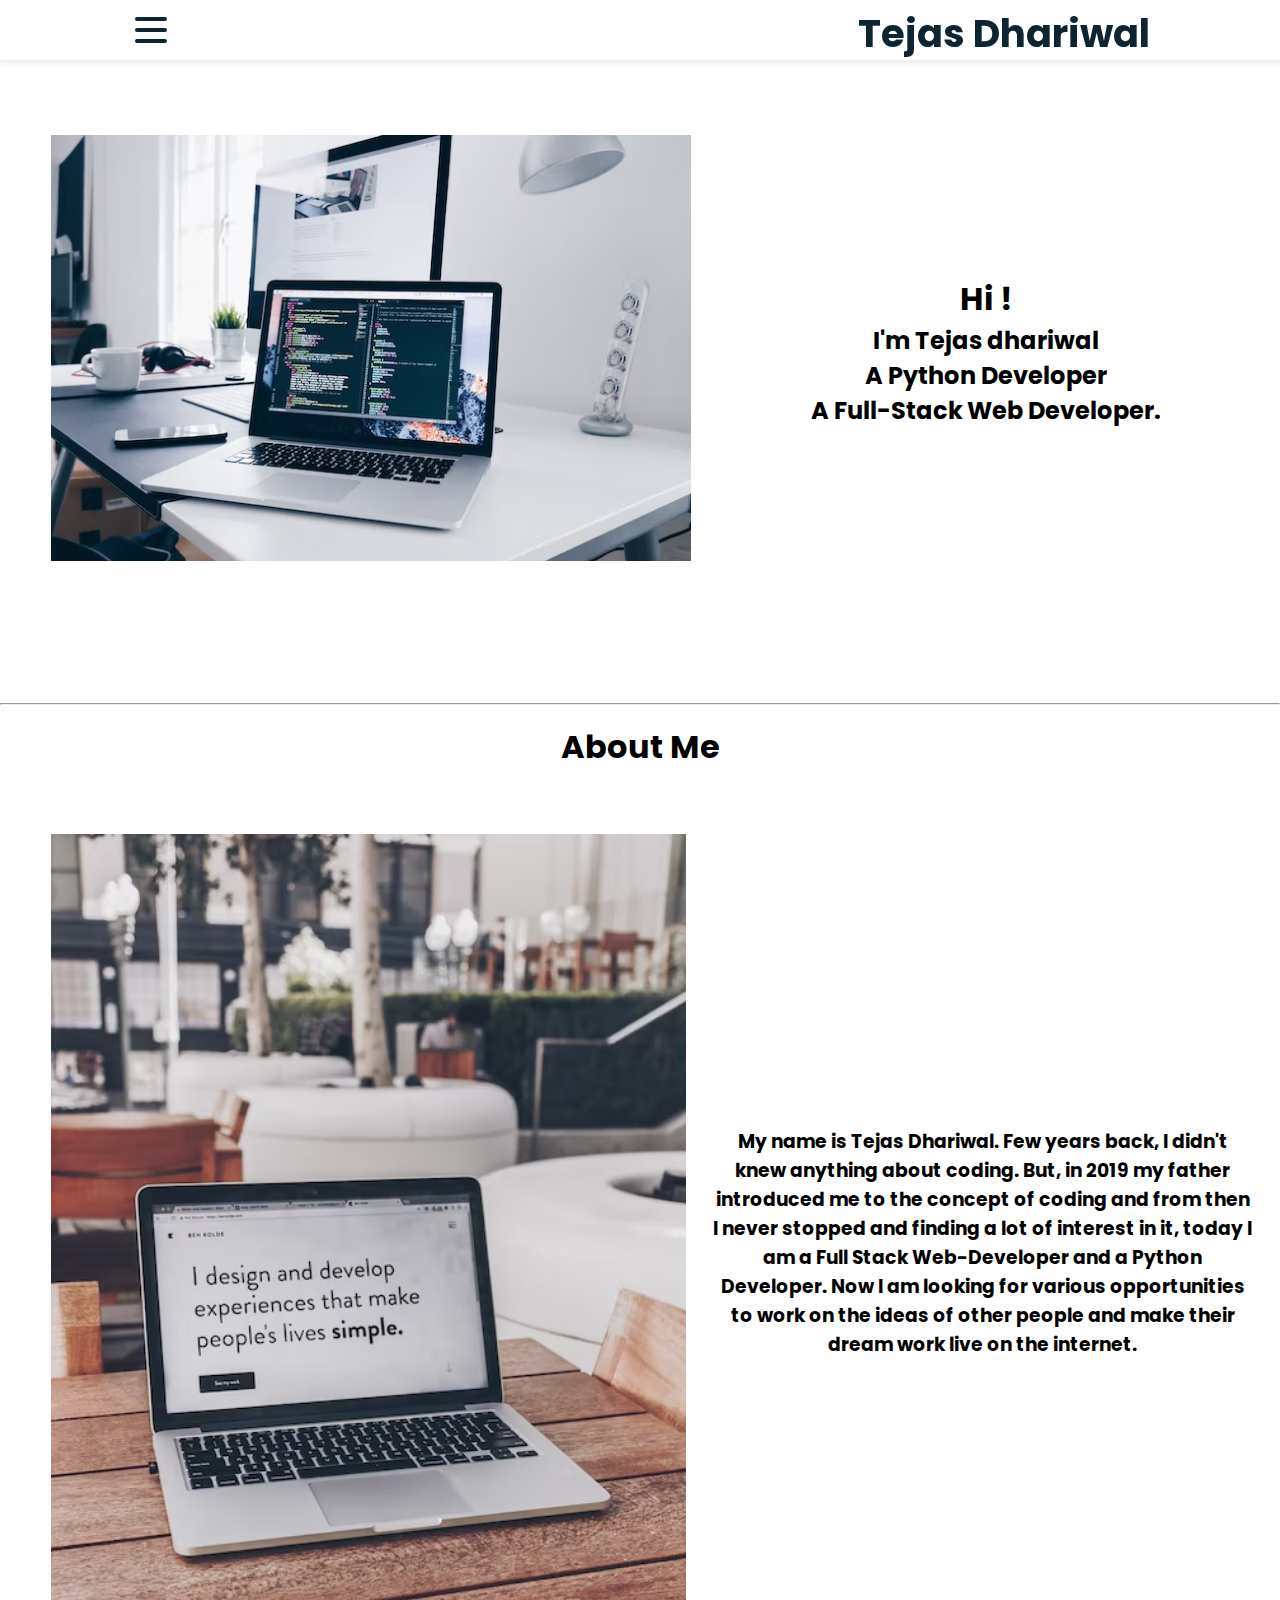
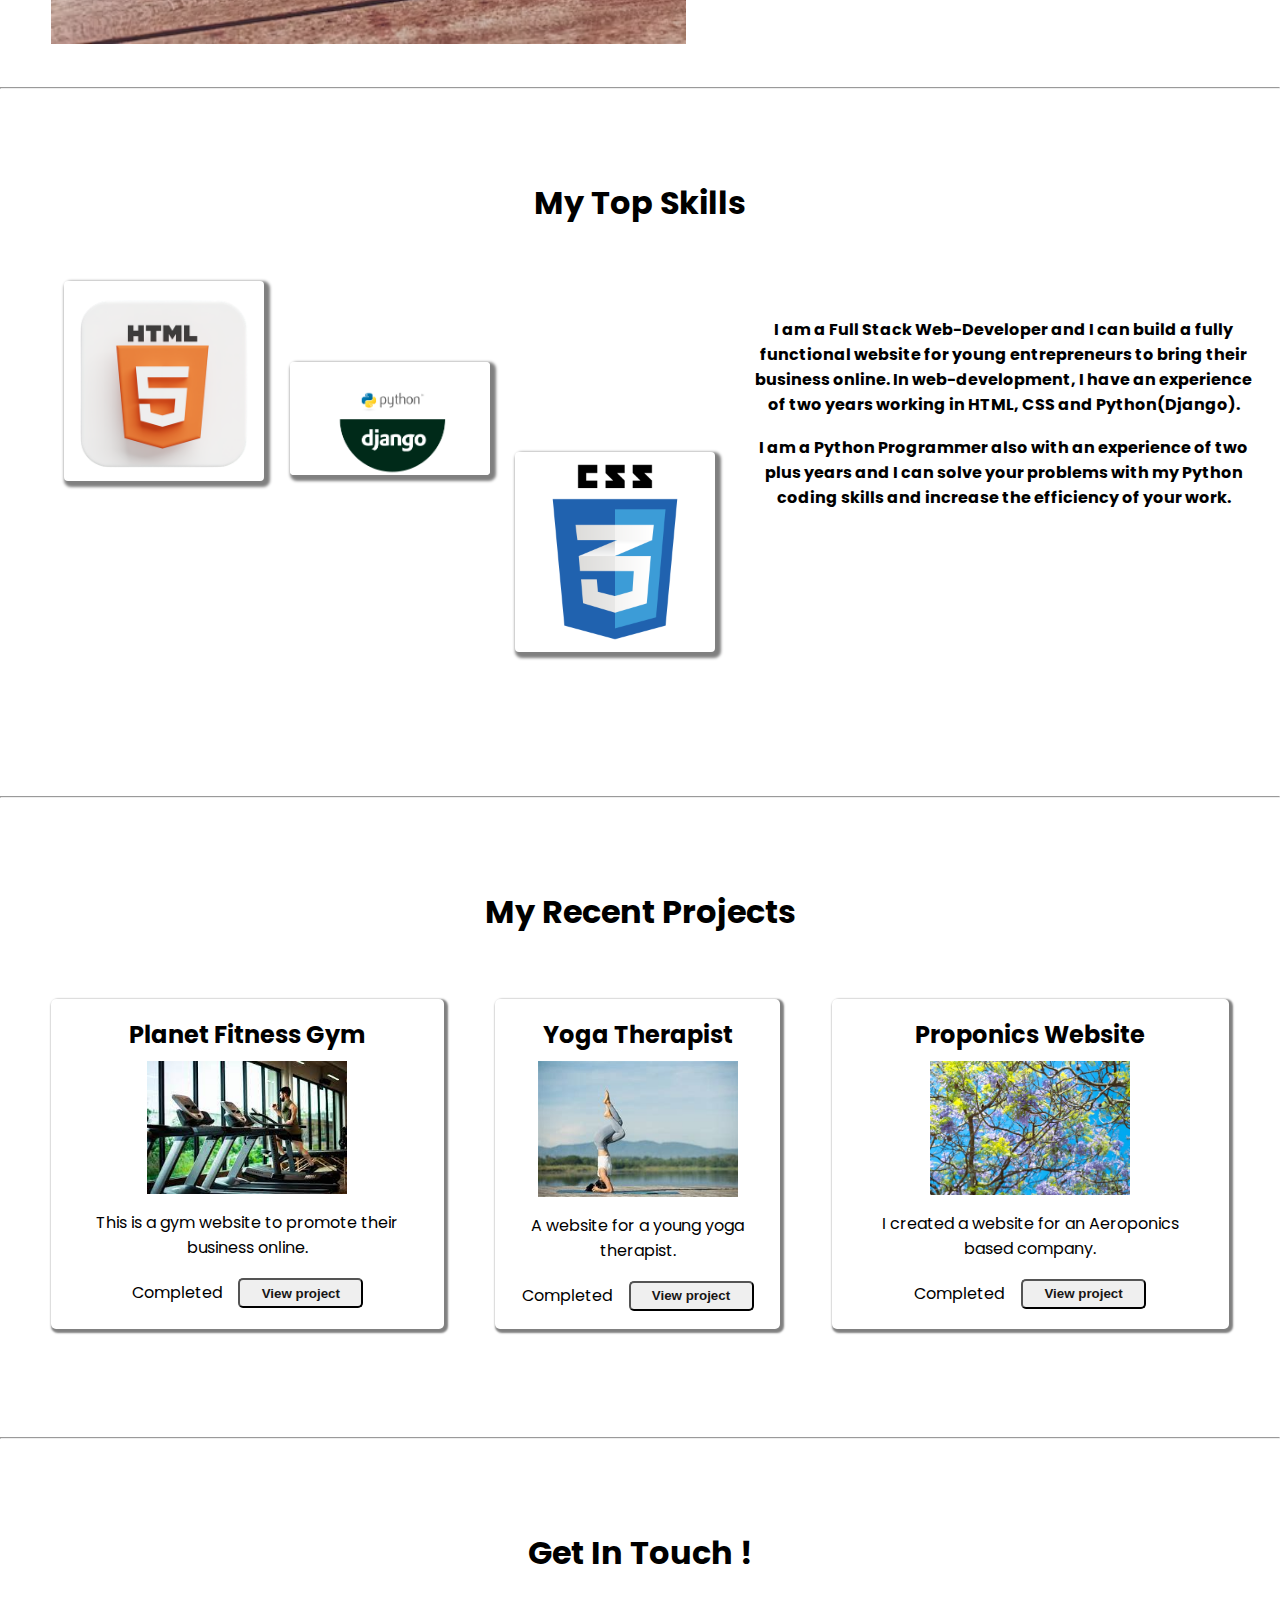
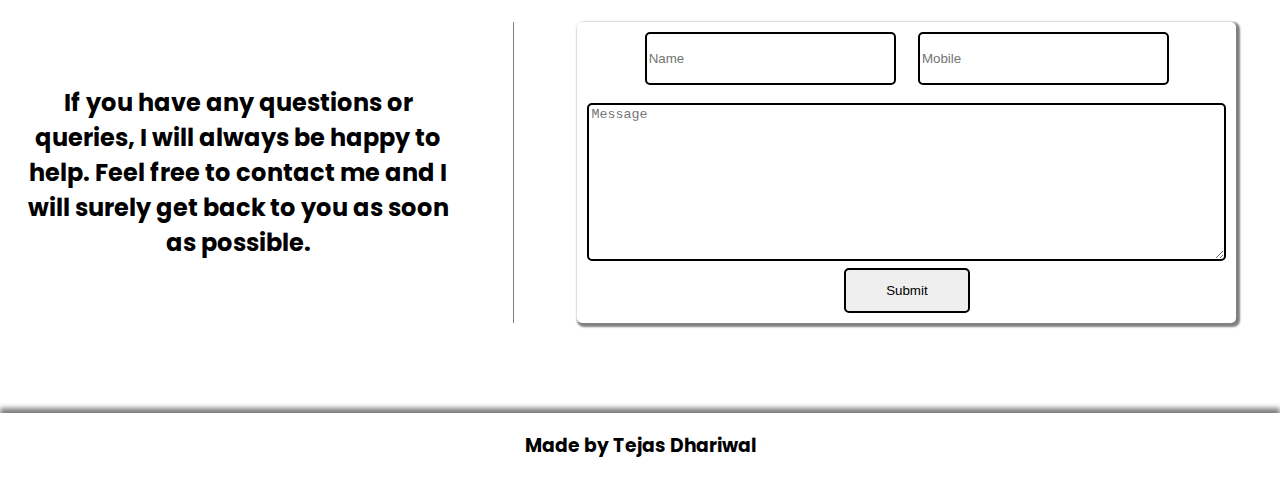
<file: index.html>
<!DOCTYPE html>
<html lang="en">

<head>
    <meta charset="UTF-8">
    <meta http-equiv="X-UA-Compatible" content="IE=edge">
    <meta name="viewport" content="width=device-width, initial-scale=1.0">
    <title>Tejas Dhariwal | Portfolio
    </title>
    <link rel="stylesheet" href="https://fonts.googleapis.com/css?family=Kanit">
    <link rel="stylesheet" href="style/style.css">
</head>

<body>
    <!-- Navbar -->
    <nav>
        <div class="navbar">
            <div class="container nav-container">
                <input class="checkbox" type="checkbox" name="" id="" />
                <div class="hamburger-lines">
                    <span class="line line1"></span>
                    <span class="line line2"></span>
                    <span class="line line3"></span>
                </div>
                <div class="logo">
                    <h1>Tejas Dhariwal</h1>
                </div>
                <div class="menu-items">
                    <li><a href="#about">About</a></li>
                    <li><a href="#skills">Skills</a></li>
                    <li><a href="#projects">Projects</a></li>
                    <li><a href="#contact">Contact</a></li>
                </div>
            </div>
        </div>
    </nav>

    <!-- Main body -->
    <div class="main">
        <!-- Intro Section -->
        <div class="intro">
            <div class="intro-image">
                <img src="images/img9.avif" alt="" class="intro-img">
            </div>
            <div class="intro-content">
                <h1 class="intro-heading">Hi !</h1>
                <h2 class="intro-text" id="intro-text1">I'm Tejas dhariwal</h2>
                <h2 class="intro-text" id="intro-text2">A Python Developer</h2>
                <h2 class="intro-text" id="intro-text3">A Full-Stack Web Developer.</h2>
            </div>
        </div>
        <hr>

        <!-- About Section -->
        <div class="about" id="about">
            <h1 class="about-heading">About Me</h1>
            <div class="about-info">
                <div class="about-image">
                    <img src="images/img14.avif" alt="img" class="about-img">
                </div>
                <div class="about-content">
                    <h3 class="about-me">My name is Tejas Dhariwal. Few years back, I didn't knew anything about coding.
                        But, in 2019 my father introduced me to the concept of coding and from then I never stopped and
                        finding a lot of interest in it, today I am a Full Stack Web-Developer and a Python Developer.
                        Now I
                        am looking for various opportunities to work on the ideas of other people and make their dream
                        work
                        live on the internet.

                    </h3>
                </div>
            </div>
        </div>
        <hr>

        <!-- Skills Section -->
        <div class="skills" id="skills">
            <h1 class="skills-heading">My Top Skills</h1>
            <div class="content">
                <div class="skill-img">
                    <img src="images/img1.webp" alt="img1" id="img1" class="img" width="200px">
                    <img src="images/img3.png" alt="img3" id="img2" class="img" width="300px">
                    <img src="images/img2.png" alt="img2" id="img3" class="img" width="200px">
                </div>
                <div class="skill-content">
                    <div class="skill-content1">
                        <h4>
                            I am a Full Stack Web-Developer and I can build a fully functional website for young
                            entrepreneurs to bring their business online. In web-development, I have an experience of two
                            years working in HTML, CSS and Python(Django).
                        </h4>

                    </div>
                    <div class="skill-content2">
                        <h4>
                            I am a Python Programmer also with an experience of two plus years and I can solve your
                            problems
                            with my Python coding skills and increase the efficiency of your work.
                        </h4>
                    </div>
                </div>
            </div>
        </div>
        <hr>

        <!-- Projects Section -->
        <div class="projects" id="projects">
            <h1 class="projects-heading">My Recent Projects</h1>
            <div class="projects-content">
               
                <div class="project">
                    <h2 class="project-title">Planet Fitness Gym</h2>
                    <img src="images/img5.jpg" alt="" class="project-img">
                    <p class="project-desc">This is a gym website to promote their business online.</p>
                    <span class="project-status">Completed</span>
                    <form action="projects/p1/gym.html" method="post" class="project-form">
                        <button class="project-view">View project</button>
                    </form>
                </div>

                <div class="project">
                    <h2 class="project-title">Yoga Therapist</h2>
                    <img src="images/img15.jfif" alt="" class="project-img">
                    <p class="project-desc">A website for a young yoga therapist.</p>
                    <span class="project-status">Completed</span>
                    <form action="projects/p2/index.html" method="post" class="project-form">
                        <button class="project-view">View project</button>
                    </form>
                </div>

                <div class="project">
                    <h2 class="project-title">Proponics Website</h2>
                    <img src="images/img8.avif" alt="" class="project-img">
                    <p class="project-desc">I created a website for an Aeroponics based company.</p>
                    <span class="project-status">Completed</span>
                    <form action="https://proponics.mystrikingly.com/" method="post" class="project-form">
                        <button class="project-view">View project</button>
                    </form>
                </div>
            </div>
        </div>
        <hr>

        
        <!-- Contact Section -->
        <div class="contact" id="contact">
            <h1 class="contact-heading">Get In Touch !</h1>
            <div class="contact-content">
                <div class="contact-quote">
                    <h2 class="quote">If you have any questions or queries, I will always be happy to help. Feel free to
                        contact me and I will surely get back to you as soon as possible.</h2>
                </div>
                <form class="contact-form" onsubmit="sendToWhatsapp();">
                    <div class="userdetails">
                        <input type="text" placeholder="Name" class="name" id="name" name="name">
                        <input type="text" placeholder="Mobile" class="email" id="mob" name="email">
                    </div>
                    <div class="user-message">
                        <textarea cols="77" rows="10" placeholder="Message" class="mess" name="message" id="mess"></textarea>
                    </div>

                    <button class="btn" type="submit">Submit</button>

                </form>
            </div>
        </div>

    </div>

    <!-- Footer -->
    <footer class="footer">
        <h3 class="footer-content">Made by Tejas Dhariwal</h3>
    </footer>

    <script src="script.js"></script>
</body>

</html>
</file>
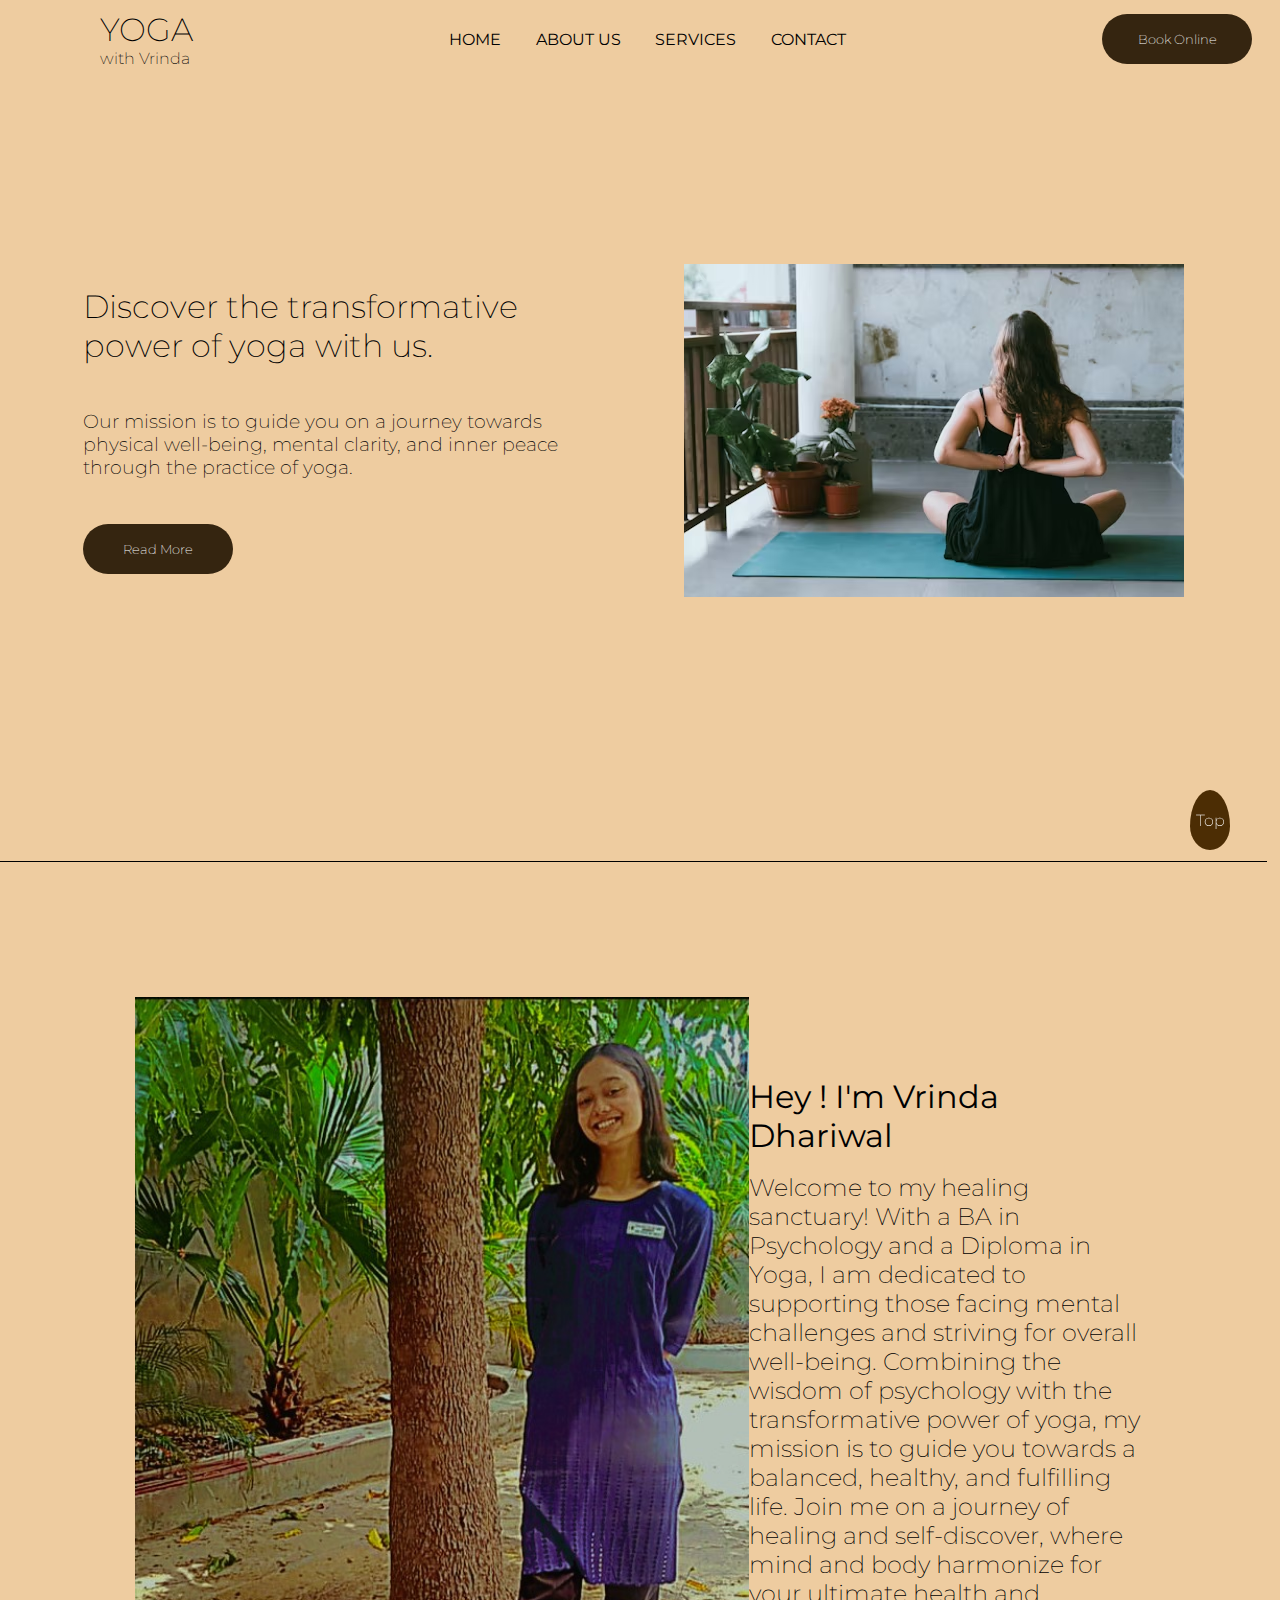
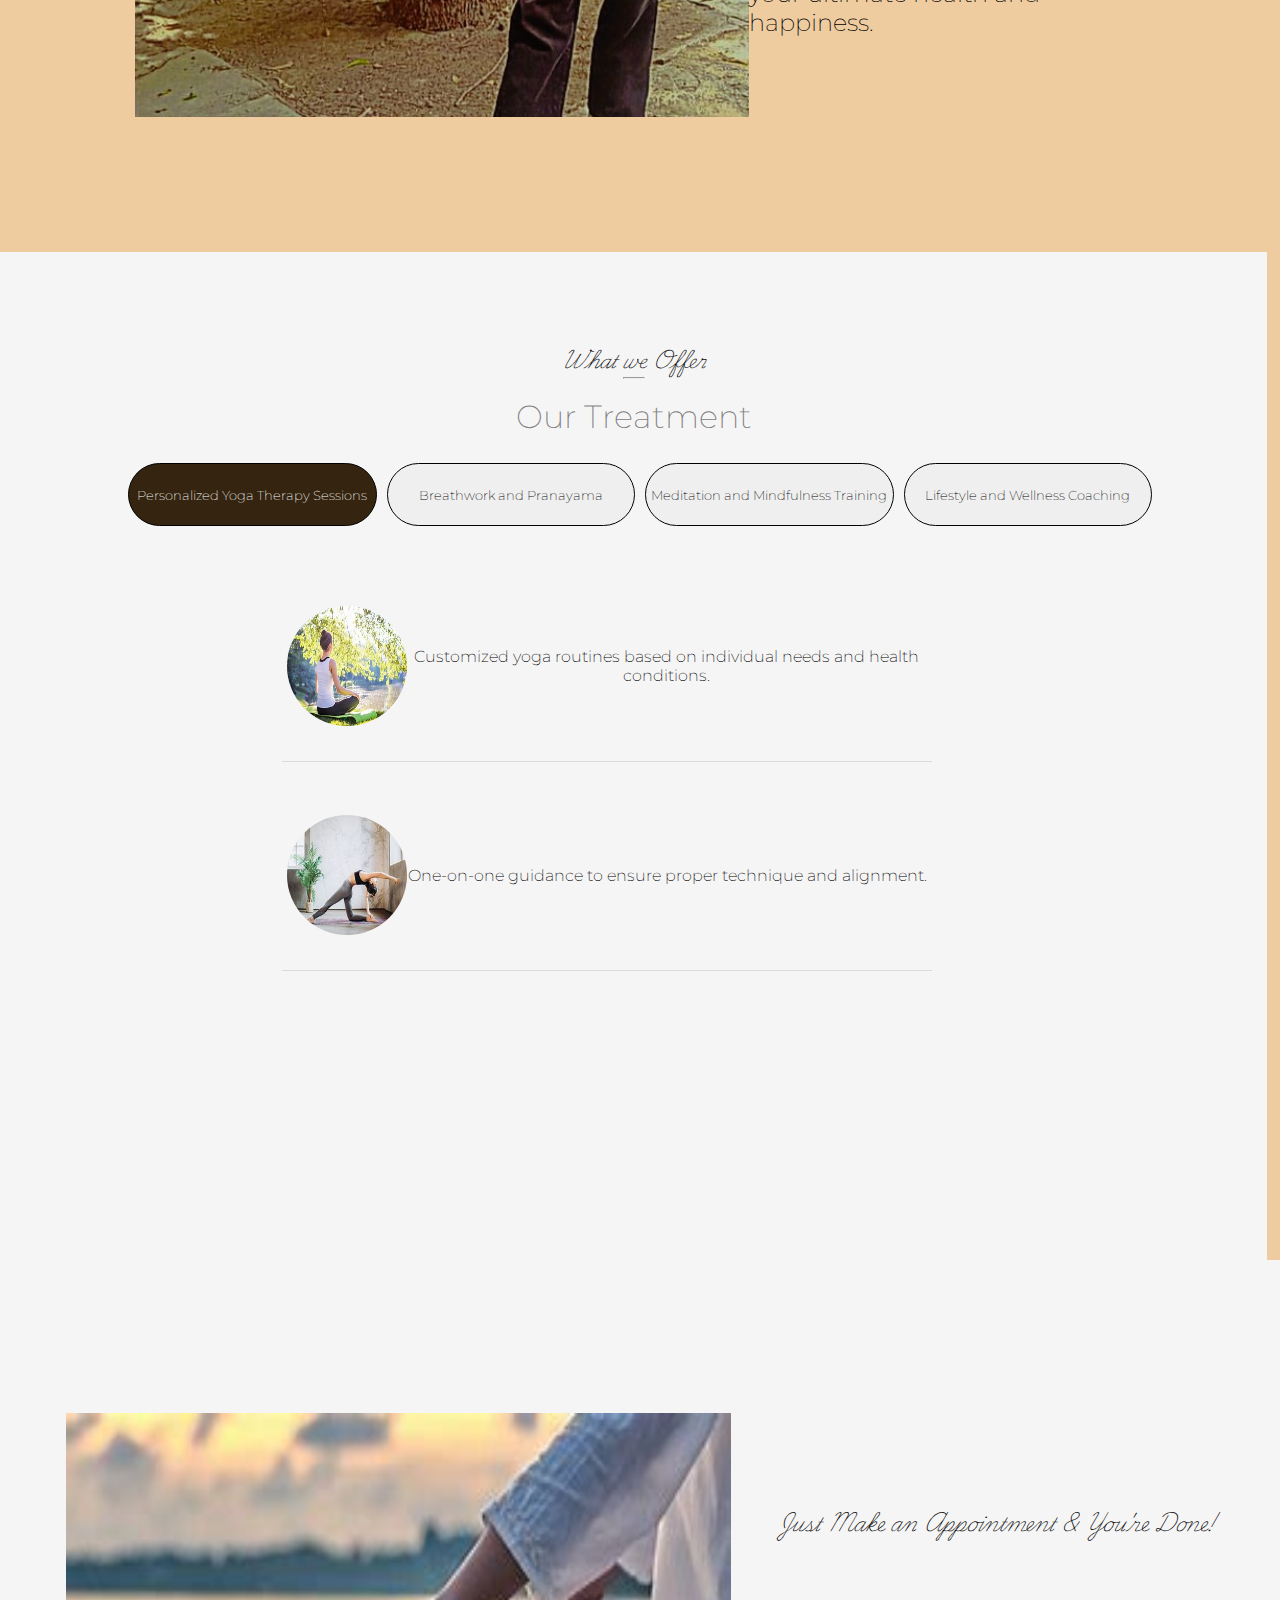
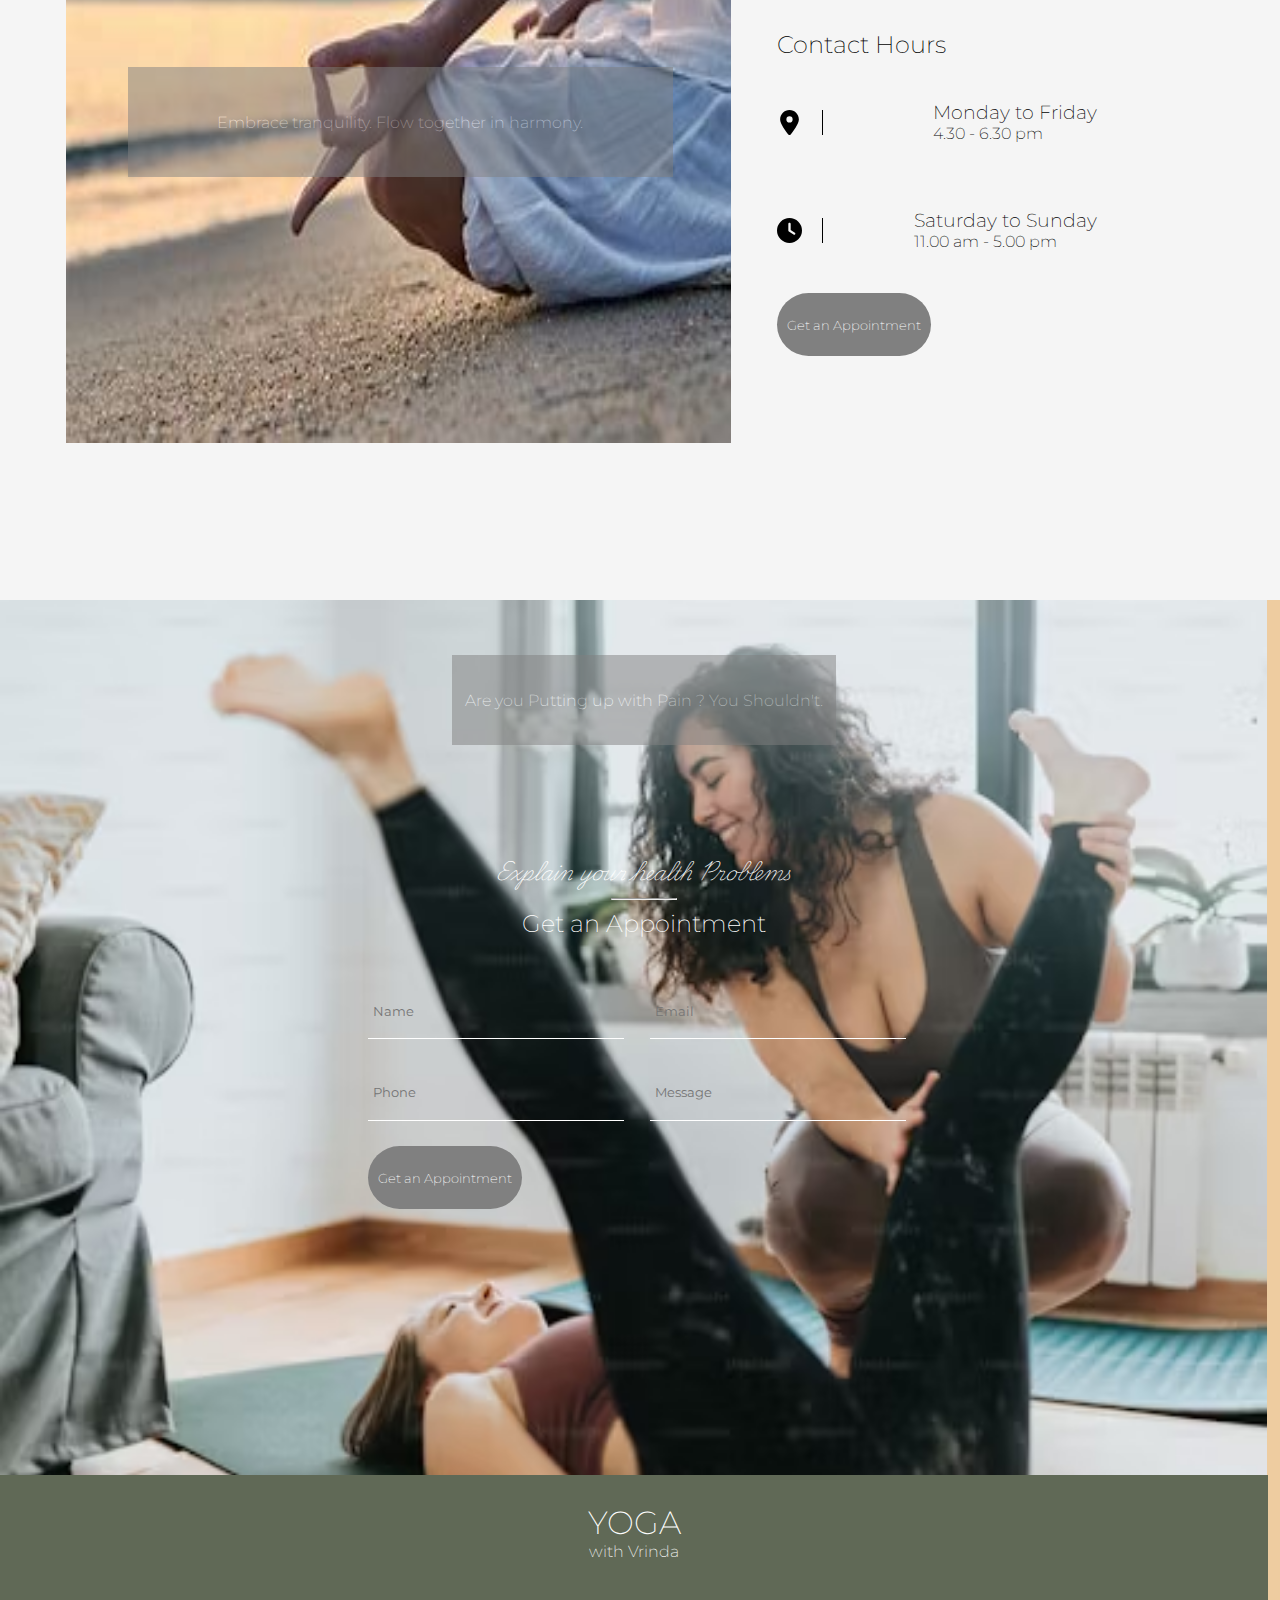
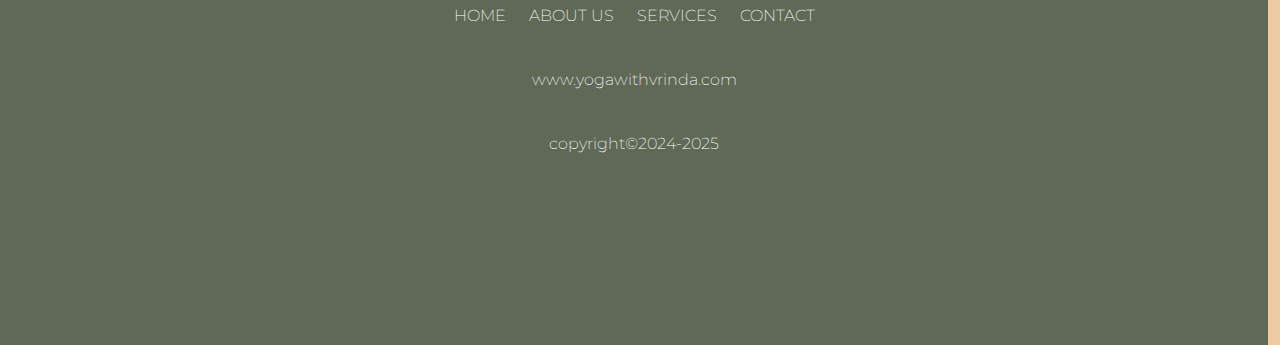
<file: New folder/index.html>
<!DOCTYPE html>
<html lang="en">
    <head>
        <meta charset="UTF-8">
        <meta name="viewport" content="width=device-width, initial-scale=1.0">
        <title>Vrinda Dhariwal | Yoga Therapist</title>
        
        <!-- icons import link -->
        <link rel="preconnect" href="https://fonts.googleapis.com">
        <link rel="preconnect" href="https://fonts.gstatic.com" crossorigin>
        <link href="https://fonts.googleapis.com/css2?family=Montserrat:ital,wght@0,100..900;1,100..900&display=swap" rel="stylesheet">
        
        <!-- fonts import link -->
        <link rel="preconnect" href="https://fonts.googleapis.com">
        <link rel="preconnect" href="https://fonts.gstatic.com" crossorigin>
        <link href="https://fonts.googleapis.com/css2?family=Playwrite+US+Trad:wght@100..400&display=swap" rel="stylesheet">
        
        
        <!-- style links -->
        <link rel="stylesheet" href="css/style.css">
        <link rel="stylesheet" href="css/utility.css">

        <style>
            .contact2{
                background-image: url("imgs/img14.avif");
            }
        </style>

    
</head>
<body>

    <!-- navbar -->
    <!-- hamburger -->
    <div class="menu">
        <img src="imgs/img3.svg" alt="">
    </div>

    <nav>
        <ul>
            <li class="heading">
                <h1>YOGA</h1>
                <h4>with Vrinda</h4>
            </li>

            <li class="parent">

                <p><a href="#intro">HOME</a></p>
                <p><a href="#aboutMe">ABOUT US</a></p>
                <p><a href="#services">SERVICES</a></p>
                <p><a href="#contact">CONTACT</a></p>
            </li>

            <li class="btn"><button onclick="window.location.href = '#contact2';" class="b1">Book Online</button></li>
        </ul>
    </nav>


    <!-- introduction -->
    <div class="intro" id="intro">
        <div class="container">
            <h1>Discover the transformative power of yoga with us.</h1>
    
            <h3>Our mission is to guide you on a journey towards physical well-being, mental clarity, and inner peace through the practice of yoga.</h3>
    
            <a href="#aboutMe"><button class="b1">Read More</button></a>
        </div>
    
        <img src="imgs/img1.avif" alt="" class="intro-img">
    </div>
    
    

    <!-- about us -->
    <div class="aboutMe" id="aboutMe">
        <img src="imgs/img2.jpg" class="aboutImg" alt="">
    
        <div class="aboutInfo">
            <h1>Hey ! I'm Vrinda Dhariwal</h1>
            <h2>
                Welcome to my healing sanctuary! With a BA in Psychology and a Diploma in Yoga, I am dedicated to supporting those facing mental challenges and striving for overall well-being. Combining the wisdom of psychology with the transformative power of yoga, my mission is to guide you towards a balanced, healthy, and fulfilling life. Join me on a journey of healing and self-discover, where mind and body harmonize for your ultimate health and happiness.
            </h2>
        </div>
    
    </div>
    
    <!-- my services -->
    <div id="services" class="services">

        <h3 class="heading font2">What we Offer</h3>
        <hr>
        <h1 class="sub-head">Our Treatment</h1>
    
        <!-- categories -->
        <div class="cats">
        
            <button name="btn" value="d1" class="cat cat1">Personalized Yoga Therapy Sessions</button>
            <button name="btn" value="d2" class="cat cat2">Breathwork and Pranayama</button>
            <button name="btn" value="d3" class="cat cat3">Meditation and Mindfulness Training</button>
            <button name="btn" value="d4" class="cat cat4">Lifestyle and Wellness Coaching</button>
        
    
        </div>
    
        <div class="cat-data">
            <!-- here data will be rendered as per the category selected -->
             <div class="p1">
                <img class="img1" src="imgs/img8.jfif" alt="">
                <h4>Customized yoga routines based on individual needs and health conditions.</h4>
             </div>
             <div class="p2">
                <img class="img2" src="imgs/img9.jfif" alt="">
                <h4>One-on-one guidance to ensure proper technique and alignment.</h4>
             </div>
        </div>
    
    </div>
    
    <!-- contact -->
    <div class="contact" id="contact">

        <div class="left">
            <img src="imgs/img11.jfif" alt="">
            <p>Embrace tranquility. Flow together in harmony.</p>
        </div>
    
        <div class="right">
            <h3 class="font2">Just Make an Appointment & You're Done!</h3>
    
            <h2>Contact Hours</h2>
    
            <div class="timeInfo">
                <img src="imgs/img12.svg" alt="">
                <div class="time">
                    <h3>Monday to Friday</h3>
                    <h4>4.30 - 6.30 pm</h4>
                </div>
            </div>
            <div class="timeInfo">
                <img src="imgs/img13.svg" alt="">
                <div class="time">
                    <h3>Saturday to Sunday</h3>
                    <h4>11.00 am - 5.00 pm</h4>
                </div>
            </div>
    
            <button onclick="window.location.href = '#contact2';" class="b1" >Get an Appointment</button>
        </div>
    </div>
    
    <!-- contact section2 -->
    <div class="contact2" id="contact2">
        <p class="message">Are you Putting up with Pain ? You Shouldn't.</p>
    
        <h3 class="font2">Explain your health Problems</h3>
        <hr>
        <h2>Get an Appointment</h2>
    
        <form>
            <input type="text" class="name" name="name" placeholder="Name">
            <input type="text" class="email" name="email" placeholder="Email">
            <input type="text" class="phone" name="phone" placeholder="Phone">
            <input type="text" class="message" name="message" placeholder="Message">
    
            <button class="b1">Get an Appointment</button>
        </form>
    </div>

    <!-- top icon -->
    <div class="icon-container">
        <a href="#intro" class="drop-icon">Top</a>
    </div>

    <!-- footer -->
    <footer>
        <div class="heading">
            <h1>YOGA</h1>
            <h4>with Vrinda</h4>
        </div>
    
        <div class="parent">
    
            <p><a href="#intro">HOME</a></p>
            <p><a href="#aboutMe">ABOUT US</a></p>
            <p><a href="#services">SERVICES</a></p>
            <p><a href="#contact">CONTACT</a></p>
        </div>
    
        <p>www.yogawithvrinda.com</p>
        <p>copyright&copy;2024-2025</p>
    </footer>

    <!-- script -->
    <script src="script/newscript.js"></script>
</body>
</html>
</file>
<file: style/style.css>
@import url("https://fonts.googleapis.com/css2?family=Poppins:ital,wght@0,100;0,200;0,300;0,400;0,500;0,600;0,700;0,800;0,900;1,100;1,200;1,300;1,400;1,500;1,600;1,700;1,800;1,900&display=swap");

* {
    margin: 0;
    padding: 0;
    /* box-sizing: border-box; */
}

body {
    font-family: "Poppins", sans-serif;
}

button {
    cursor: pointer;
}


/* Navbar */
.container {
    max-width: 1050px;
    width: 90%;
    margin: auto;
}

.navbar {
    width: 100%;
    box-shadow: 2px 2px 2px 2px rgb(146 161 176 / 15%);
    top: 0;
    position: fixed;
    background-color: white;
    z-index: 100;
}

.nav-container {
    display: flex;
    justify-content: space-between;
    align-items: center;
    height: 62px;
}

.navbar .menu-items {
    display: flex;
}

.navbar .nav-container li {
    list-style: none;
}
.navbar .container a{
    color: white;
}
.navbar .nav-container a {
    text-decoration: none;
    color: white;
    font-weight: 500;
    font-size: 1.2rem;
    padding: 0.7rem;
}

.navbar .nav-container a:hover {
    font-weight: bolder;
}

.nav-container {
    display: block;
    position: relative;
    height: 60px;
}

.nav-container .checkbox {
    position: absolute;
    display: block;
    height: 32px;
    width: 32px;
    top: 20px;
    left: 20px;
    z-index: 5;
    opacity: 0;
    cursor: pointer;
}

.nav-container .hamburger-lines {
    display: block;
    height: 26px;
    width: 32px;
    position: absolute;
    top: 17px;
    left: 20px;
    z-index: 2;
    display: flex;
    flex-direction: column;
    justify-content: space-between;
}

.nav-container .hamburger-lines .line {
    display: block;
    height: 4px;
    width: 100%;
    border-radius: 10px;
    background: #0e2431;
}

.nav-container .hamburger-lines .line1 {
    transform-origin: 0% 0%;
    transition: transform 0.4s ease-in-out;
}

.nav-container .hamburger-lines .line2 {
    transition: transform 0.2s ease-in-out;
}

.nav-container .hamburger-lines .line3 {
    transform-origin: 0% 100%;
    transition: transform 0.4s ease-in-out;
}

.navbar .menu-items {
    padding-top: 120px;
    box-shadow: inset 0 0 2000px rgba(255, 255, 255, .5);
    height: 100vh;
    width: 100%;
    transform: translate(-150%);
    display: flex;
    flex-direction: column;
    margin-left: -40px;
    padding-left: 50px;
    transition: transform 0.5s ease-in-out;
    text-align: center;
    background-color: black;
    opacity: .6;
}

.navbar .menu-items li {
    margin-bottom: 1.2rem;
    font-size: 1.5rem;
    font-weight: 500;
}

.logo {
    position: absolute;
    top: 5px;
    right: 15px;
    font-size: 1.2rem;
    color: #0e2431;
}

.nav-container input[type="checkbox"]:checked~.menu-items {
    transform: translateX(0);
}

.nav-container input[type="checkbox"]:checked~.hamburger-lines .line1 {
    transform: rotate(45deg);
}

.nav-container input[type="checkbox"]:checked~.hamburger-lines .line2 {
    transform: scaleY(0);
}

.nav-container input[type="checkbox"]:checked~.hamburger-lines .line3 {
    transform: rotate(-45deg);
}

.nav-container input[type="checkbox"]:checked~.logo {
    display: none;
}

/* Main body */
.main {
    margin-top: 5vh;
    text-align: center;
}

/* Intro Section */
.intro-image {
    margin: 5vh 2vw 5vh 2vw;
}

.intro-img {
    width: 50vw;
}

.intro {
    margin: 10vh 2vw 10vh 2vw;
    display: flex;
    align-content: space-between;
}

.intro-content {
    margin: auto;
}

@media screen and (max-width: 1000px) {
    .intro-img {
        width: 92vw;
    }

    .intro {
        display: block;
    }

    .intro-content {
        margin-top: 2vh;
        text-align: center;
    }
}


/* About Section */
.about {
    margin: 2vh 2vw 2vh 2vw;
    align-items: center;
}

.about-heading {
    margin-bottom: 5vh;
}

.about-info {
    display: flex;
    justify-content: space-around;
    align-items: center;
}

.about-img {
    height: 90vh;
}

.about-image {
    margin: 2vh 2vw 2vh 2vw;
}

@media screen and (max-width:1000px) {
    .about-info {
        display: block;
        text-align: center;
    }

    .about-img {
        width: 70vw;
    }
}

/* Skills section */
.skills {
    margin: 10vh 2vw 10vh 2vw;
}

.skill-img {
    margin: 0 2vw 5vh 2vw;
    display: flex;
    align-items: flex-start;
}

.img {
    width: 200px;
    box-shadow: 3px 3px 3px 3px grey;
    border-radius: 4px;
    margin: 1vh 1vw 1vh 1vw
}

#img2 {
    margin-top: 10vh
}

#img3 {
    margin-top: 20vh;
}

.skills-heading {
    text-align: center;
    margin-bottom: 5vh;
}

.content {
    display: flex;
    text-align: center;
}

.skill-content {
    margin-top: 5vh;
}

.skill-content1 {
    margin-bottom: 2vh;
}

@media screen and (max-width:1000px) {
    .content {
        display: block;
    }

    .skill-img {
        display: block;
        width: 100vw;
        text-align: center;
    }

    #img2 {
        margin-top: 1vh;
    }

    #img3 {
        margin-top: 1vh;
    }
}

/* Projects section */
.projects {
    margin: 10vh 2vw 10vh 2vw;
}

.projects-heading {
    text-align: center;
    margin-bottom: 5vh;
}

.projects-content {
    display: flex;
    justify-content: space-around;
}

.project {
    box-shadow: 2px 2px 2px 2px grey;
    border-radius: 5px;
    text-align: center;
    padding: 2vh 2vw 2vh 2vw;
    margin: 2vh 2vw 2vh 2vw;
}

.project-title {
    margin-bottom: 1vh;
}

.project-img {
    width: 200px;
    margin-bottom: 1vh;
}

.project-view {
    margin-top: 2vh;
}

.project-view {
    margin-left: 1vw;
    font-weight: bold;
    border-radius: 5px;
    margin-top: 2vh;
    width: 125px;
    height: 30px;
    color: rgb(23, 22, 22);
}

.project-view:hover {
    background-color: rgb(23, 22, 22);
    transition: 0.5s;
}

.project-form {
    display: inline;
}

@media screen and (max-width: 900px) {
    .projects-content {
        display: block;
    }
}

/* Telling the user that what can i do for them */
.help {
    margin: 2vh 2vw 5vh 2vw;
    text-align: center;
}

.help-heading {
    margin-bottom: 2vh;
}

.help-info {
    display: flex;
    align-content: space-around;
}

.help-info1 {
    box-shadow: 2px 2px 2px 2px gray;
    border-radius: 4px;
    padding: 2vh 2vw 2vh 2vw;
    margin: auto;
    width: 40vw;
    height: 65vh;
}

.help-info1-img {
    border-radius: 5px;
    width: 40vw;
    height: 45vh;
}

.help-info1-btn {
    width: 150px;
    height: 40px;
    border: 2px solid black;
    border-radius: 5px;
    background-color: white;
    font-weight: bolder;
    margin-top: 1vh;
    color: rgb(23, 22, 22);
    padding: 5px 5px 5px 5px;
}

.help-info1-btn:hover {
    background-color: rgb(23, 22, 22);
    transition: 0.5s;
}

.help-info2 {
    box-shadow: 2px 2px 2px 2px gray;
    border-radius: 5px;
    margin: auto;
    width: 40vw;
    height: 65vh;
    padding: 2vh 2vw 2vh 2vw;
}

.help-info2-img {
    border-radius: 5px;
    width: 38vw;
    height: 50vh;
}

.help-info2-btn {
    margin-top: 1vh;
    border: 2px solid black;
    border-radius: 5px;
    width: 150px;
    height: 40px;
    background-color: white;
    font-weight: bolder;
    color: rgb(23, 22, 22);
    padding: 5px 5px 5px 5px;
}

.help-info2-btn:hover {
    background-color: rgb(23, 22, 22);
    transition: 0.5s;
}

@media screen and (max-width:1150px) {
    .help-info2-img {
        height: 45vh;
    }
}

@media screen and (max-width:1000px) {
    .help-info {
        display: block;
    }

    .help-heading {
        margin-bottom: 5vh;
    }

    .help-info1 {
        margin-bottom: 5vh;
        width: 80vw;
        height: 68vh;
    }

    .help-info1-img {
        width: 70vw;
        height: 50vh;
    }

    .help-info2 {
        width: 80vw;
        height: 68vh;
    }

    .help-info2-img {
        width: 70vw;
        height: 50vh;
    }

}

/* Contact Section */
.contact {
    margin: 10vh 2vw 10vh 2vw;
}

.contact-heading {
    text-align: center;
    margin-bottom: 5vh;
}

.contact-content {
    display: flex;
    align-content: space-between;
}

.contact-quote {
    display: flex;
    align-items: center;
    justify-items: center;
    border-right: 1px solid grey;
    padding-right: 7vh;
    text-align: center;
}


.contact-form {
    box-shadow: 2px 2px 2px 2px grey;
    border-radius: 5px;
    padding: 10px 10px 10px 10px;
    text-align: center;
    margin: 0 2vh 0 7vh;
}

.name {
    width: 19vw;
    height: 5vh;
    margin-right: 1vh;
    border: 2px solid black;
    border-radius: 5px;
    padding: 2px;
}

.email {
    margin-left: 1vh;
    width: 19vw;
    height: 5vh;
    border: 2px solid black;
    border-radius: 5px;
    padding: 2px;
}

.mess {
    margin-top: 2vh;
    border: 2px solid black;
    border-radius: 5px;
    padding: 2px;
}

.btn {
    height: 5vh;
    width: 14vh;
    border: 2px solid black;
    border-radius: 5px;
}

.btn:hover {
    background-color: rgb(42, 42, 42);
    color: rgb(42, 42, 42);
    transition: 1s;


}

@media screen and (max-width: 1100px) {
    .navbar .container a{
        color: white;
    }
    .contact-content {
        display: block;
    }

    .contact-quote {
        margin: 2vh 0;
        margin-left: 10vw;
        border: 0ch;
    }
    .contact-form{
        margin-right: 11vw;
        box-shadow: none;
    }
    .contact-form .name, .contact-form .email{
        width: 30vw;
    }

    .mess {
        width: 65vw;
    }
}

/* Footer Section */
.footer {
    margin-top: 5vh;
    /* box-shadow: 2px grey inset; */
    box-shadow: 0px -5px 5px grey;
    text-align: center;
    padding: 2vh 2vw 2vh 2vw;
}
</file>
<file: New folder/css/style.css>
@keyframes slideRight {
    from{
        position: absolute;
        right: -40vw;
    }
    to{
        right: 11vw;
    }
}

@keyframes slideLeft {
    from{
        position: absolute;
        left: -40vw;
    }
    to{
        left: 11vw;
    }
}

*{
    margin: 0;
    padding: 0;

    /* add font here */
    font-family: "Montserrat", sans-serif;
    font-optical-sizing: auto;
    font-weight: 200;
    font-style: normal;

}

body{
    background-color: rgb(238, 204, 160);
}

/* hamburger */
.menu{
    z-index: 2;
    position: absolute;
    top: 3vh;
    left: 10vw;
    cursor: pointer;
    display: none;
}
.menu img{
    width: 30px;
}

/* message */
.Message{
    background-color: grey;
    color: white;
    opacity: .5;
    width: 30vw;
    border-radius: 10px;
    padding: 10px;
    margin: 1vw;
    margin-top: 12vh;
    animation: slideLeft 2s ease;
}

/* navbar */
nav{
    position: absolute;
    top: 0;
    left: 0;
}
nav ul{
    display: flex;
    align-items: center;
    justify-content: space-between;
    width: 90vw;
    list-style-type: none;
    padding: 10px 100px;
}

nav ul li:nth-child(2){
    width: 35%;
    display: flex;
    align-items: center;
    justify-content: space-between;
}
nav ul li a{
    height: 90%;
    padding: 3px;
    font-weight: bolder;
    text-decoration: none;
    color: black;
}
nav ul li a:hover{
    font-weight: bold;
    cursor: pointer;
}
nav ul li:nth-child(2){
    border-bottom: 0;
    font-weight: 100;
}

nav ul .parent > *:hover{
    border-bottom: 1px solid black;
}

/* introduction section */

.intro{
    
    height: 90vh;
    width: 95vw;
    padding: 2vw;
    border-bottom: 1px solid black;
    display: flex;
    align-items: center;
    justify-content: space-around;
}
.intro .container{
    width: 40%;
}

.intro .container h1{
    margin-bottom: 5vh;
}
.intro .container h3{
    margin-bottom: 5vh;
}

/* about us */
.aboutMe{
    display: flex;
    align-items: center;
    justify-content: space-around;
    padding: 15vh;
}

.aboutMe .aboutInfo{
    width: 40vw;
}

.aboutMe .aboutInfo h1{
    font-weight: bolder;
    margin-bottom: 2vh;
}
.aboutMe .aboutImg{
    height: 80vh;
}

/* services section */
.services{
    width: 99vw;
    height: 112vh;
    text-align: center;
    background-color: whitesmoke;
}
.services .heading{
    padding-top: 10vh;
    font-size: large;
}
.services .sub-head{
    color: grey;
    margin: 2vh 0;
}
.services hr{
    width: 20px;
    margin: 0 auto;
}

.services .cats .cat1{
    background-color: rgb(53, 37, 16);
    color: white;
}

.services .cats{
    display: flex;
    width: 80vw;
    margin: 3vh 10vw;
    align-items: center;
    justify-content: space-around;
    gap: 10px;
}
.services .cats .cat{
    display: flex;
    align-items: center;
    justify-content: center;
    border: 1px solid black;
    border-radius: 60px;
    width: 20vw;
    height: 7vh;
}
.services .cats .cat:hover{cursor: pointer;}

.services .cat-data{
    margin: 5vh 20vw;
}
.services .cat-data div{
    width: 50vw;
    height: 20vh;
    margin: 2vh 2vw;
    padding: 5px;
    display: flex;
    align-items: center;
    justify-content: space-between;
    overflow: hidden;
    border-bottom: 1px solid rgb(219, 218, 218);
}
.services .cat-data div img{
    border-radius: 200px;
    width: 120px;
    height: 120px;
}


/* contact section */
.contact{
    display: flex;
    align-items: center;
    justify-content: space-evenly;
    padding: 20px;
    height: 100vh;
    background: whitesmoke;
    position: relative;
}

.contact .left img{
    width: 52vw;
    height: 70vh;
}

.contact .left p{
    position: absolute;
    bottom: 47vh;
    left: 10vw;
    color: white;
    background: grey;
    opacity: 0.5;
    width: 41vw;
    height: 10vh;
    padding: 10px;
    display: flex;
    align-items: center;
    justify-content: center;
}

.contact .right h3{
    margin-bottom: 10vh;
}
.contact .right .timeInfo{
    margin: 2vh 0 ;
    display: flex;
    align-items: center;
    justify-content: space-between;
    height: 10vh;
    width: 25vw;
}

.contact .right .timeInfo .time > *{
    margin: 0;
    padding: 0;
}

.contact .right div img{
    width: 25px;
    height: 25px;
    border-right: 1px solid black;
    padding-right: 20px;
}

.contact .right button{
    width: 12vw;
    height: 7vh;
    background-color: gray;
}

.contact2{
    width: 99vw;
    height: 95vh;
    background-repeat: no-repeat;
    background-size: 99vw 100vh;
    text-align: center;
    padding: 10px;
}
.contact2 > *{
    color: white;
}

.contact2 p{
    margin: 5vh auto;
    background-color: grey;
    color: white;
    opacity: .5;
    width: 30vw;
    height: 10vh;
    display: flex;
    align-items: center;
    justify-content: center;
}
.contact2 h3{
    margin-top: 12vh;
}
.contact2 hr{
    width: 5vw;
    margin: 1vh auto;
}
.contact2 form{
    margin: 5vh 28vw;
    display: grid;
    grid-template-columns: 20vw 20vw;
    gap: 2vw;
}

.contact2 form input{
    height: 5vh;
    background-color: transparent;
    border: 0;
    color: black;
    font-weight: bolder;
    border-bottom: 1px solid white;
    padding: 5px;
}
.contact2 form button{
    background-color: gray;
    width: 12vw;
    height: 7vh;
}

/* top icon */

.drop-icon {

    text-decoration: none;
    display: flex;
    justify-content: center;
    align-items: center;
    width: 40px;
    height: 60px;
    background-color: rgb(76, 45, 4);
    color: white;
    cursor: pointer;
    border-radius: 50% 50% 50% 50%/60% 60% 40% 40%;
    position: fixed;
    bottom: 50px;
    right: 50px;
}

/* footer */
footer{
    width: 97.5vw;
    height: 50vh;
    background-color: rgb(96, 105, 86);
    color: white;
    text-align: center;
    padding: 10px;
}

footer .heading{
    margin: 2vh 0;
}

footer .parent{
    display: flex;
    align-items: center;
    justify-content: space-around;
    width: 30vw;
    margin: 5vh auto;
}
footer .parent  *{
    text-decoration: none;
    color: white;
    cursor: pointer;
}
footer .parent  *:hover{
    color: rgb(64, 37, 2);
    font-weight: bolder;
}

footer > p{
    margin: 5vh 0;
}

/* responsiveness */
@keyframes moveNavbar {
    from{
        left: -100vw;
    }
    to{
        left: 0vw;
    }
}


@media (max-width: 1200px) {

    /* hamburger menu */
    .menu{
        position: fixed;
        display: block;
    }

    .active{
        z-index: 0;
        display: block;
        animation: moveNavbar 1s ease-in;
        position: fixed;
        z-index: 1;
    }

    /* navbar */
    nav{
        width: 100vw;
        height: 100vh;
        background-color: black;
        opacity: .7;
        overflow: hidden;
        padding: 0 auto;
        display: none;
    }
    nav *{
        color: white;
    }
    nav ul{
        width: 71%;
        margin: 0 auto;
    }
    nav ul, nav ul .parent{
        flex-direction: column;
    }
    nav ul > *, nav ul .parent > *{
        margin: 2vh 0;
    }
    nav ul li a{
        color: white;
    }

    /* introduction */
    .intro{
        display: block;
        width: 85vw;
        padding: 25px;
    }
    .intro .container{
        width: 80%;
        margin-top: 80px;
    }
    .intro img{
        width: 80%;
        margin-top: 20px;
    }

    /* about section */
    .aboutMe{
        display: block;
        padding: 25px;
    }
    .aboutMe .aboutImg{
        width: 65vw;
        height: auto;
        margin: 0 auto;
    }
    .aboutMe .aboutInfo{
        width: 69vw;
        font-size: small;
        text-align: justify;
    }

    /* services */
    .services .cats{
        flex-direction: column;
    }
    .services .cats .cat{
        width: 250px;
    }
    .services .cat-data div{
        width: 250px;
    }

    /* contact */
    .contact{
        flex-direction: column;
    }
    .contact .left img{
        width: 90vw;
        height: auto;
    }
    .contact .left p{
        bottom: 76vh;
        left: 27vw;
    }
    .contact .right{
        text-align: center;
    }
    .contact .right .timeInfo{
        margin-left:20vw;
        width: 57vw;
    }
    .contact .right button{
        width: 200px;
    }

    .contact2 form{
        display: block;
    }
    form > *{
        margin-top: 5px;
    }
    .contact2 form button{
        width: 180px;
        margin-top: 20px;
    }
    .contact2 p{
        width: 270px;
    }

    /* footer */
    footer .parent{
        flex-direction: column;
        gap: 25px;
    }

}
</file>
<file: New folder/css/utility.css>
/* utility classes */
.b1{
    width: 150px;
    height: 50px;
    text-align: center;
    border: 0;
    border-radius: 50px;
    background-color: rgb(53, 37, 16);
    color: white;
    cursor: pointer;
}
.b1:hover{font-weight: bold;}

.font2{
    font-family: "Playwrite US Trad", cursive;
    font-optical-sizing: auto;
    font-weight: 100;
    font-style: italic;
}
</file>
